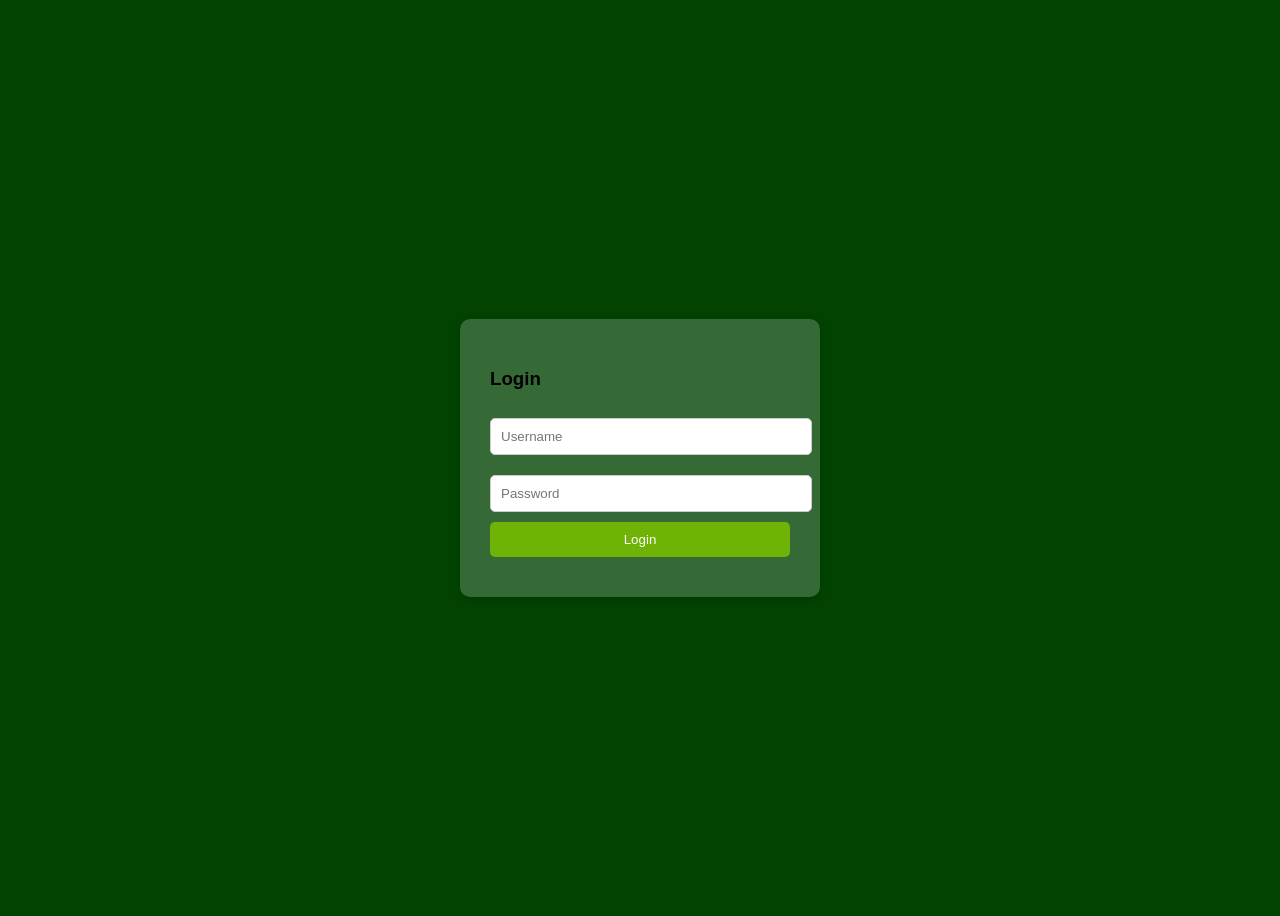
<file: index.html>
<!DOCTYPE html>
<html lang="en">
<head>
  <meta charset="UTF-8" />
  <meta name="viewport" content="width=device-width, initial-scale=1.0" />
  <title>TD LOGIN</title>
  <!-- <link rel="stylesheet" href="./style.css"> -->

  <style>
    body {
      font-family: Arial, sans-serif;
      display: flex;
      justify-content: center;
      align-items: center;
      height: 100vh;
      background: rgb(2, 67, 2);
    }

    .box {
      background: rgba(255, 255, 255, 0.199);
      padding: 30px;
      border-radius: 10px;
      width: 300px;
      box-shadow: 0 2px 10px rgba(0,0,0,0.15);
    }

    input {
      width: 100%;
      padding: 10px;
      margin: 10px 0;
      border-radius: 5px;
      border: 1px solid #ccc;
    }

    button {
      width: 100%;
      padding: 10px;
      border: none;
      /* background: rgb(67, 20, 2) ; */
      background-color: rgb(110, 179, 6);
      color: white;
      border-radius: 5px;
      cursor: pointer;
    }

    #result {
      margin-top: 10px;
      font-weight: bold;
      color: red;
    }

    @media only screen and (max-width: 768px) {
      body{
        background-image: url(./ChatGPT.png);
        background-repeat: no-repeat;
        background-size: cover;
      }
    }
  </style>
</head>
<body>

  <div class="box">
    <h3>Login</h3>

    <input type="text" id="user" placeholder="Username" />
    <input type="password" id="pass" placeholder="Password" />

    <button onclick="login()">Login</button>

    <div id="result"></div>
  </div>

  <script src="./web.js"></script>

</body>
</html>
</file>
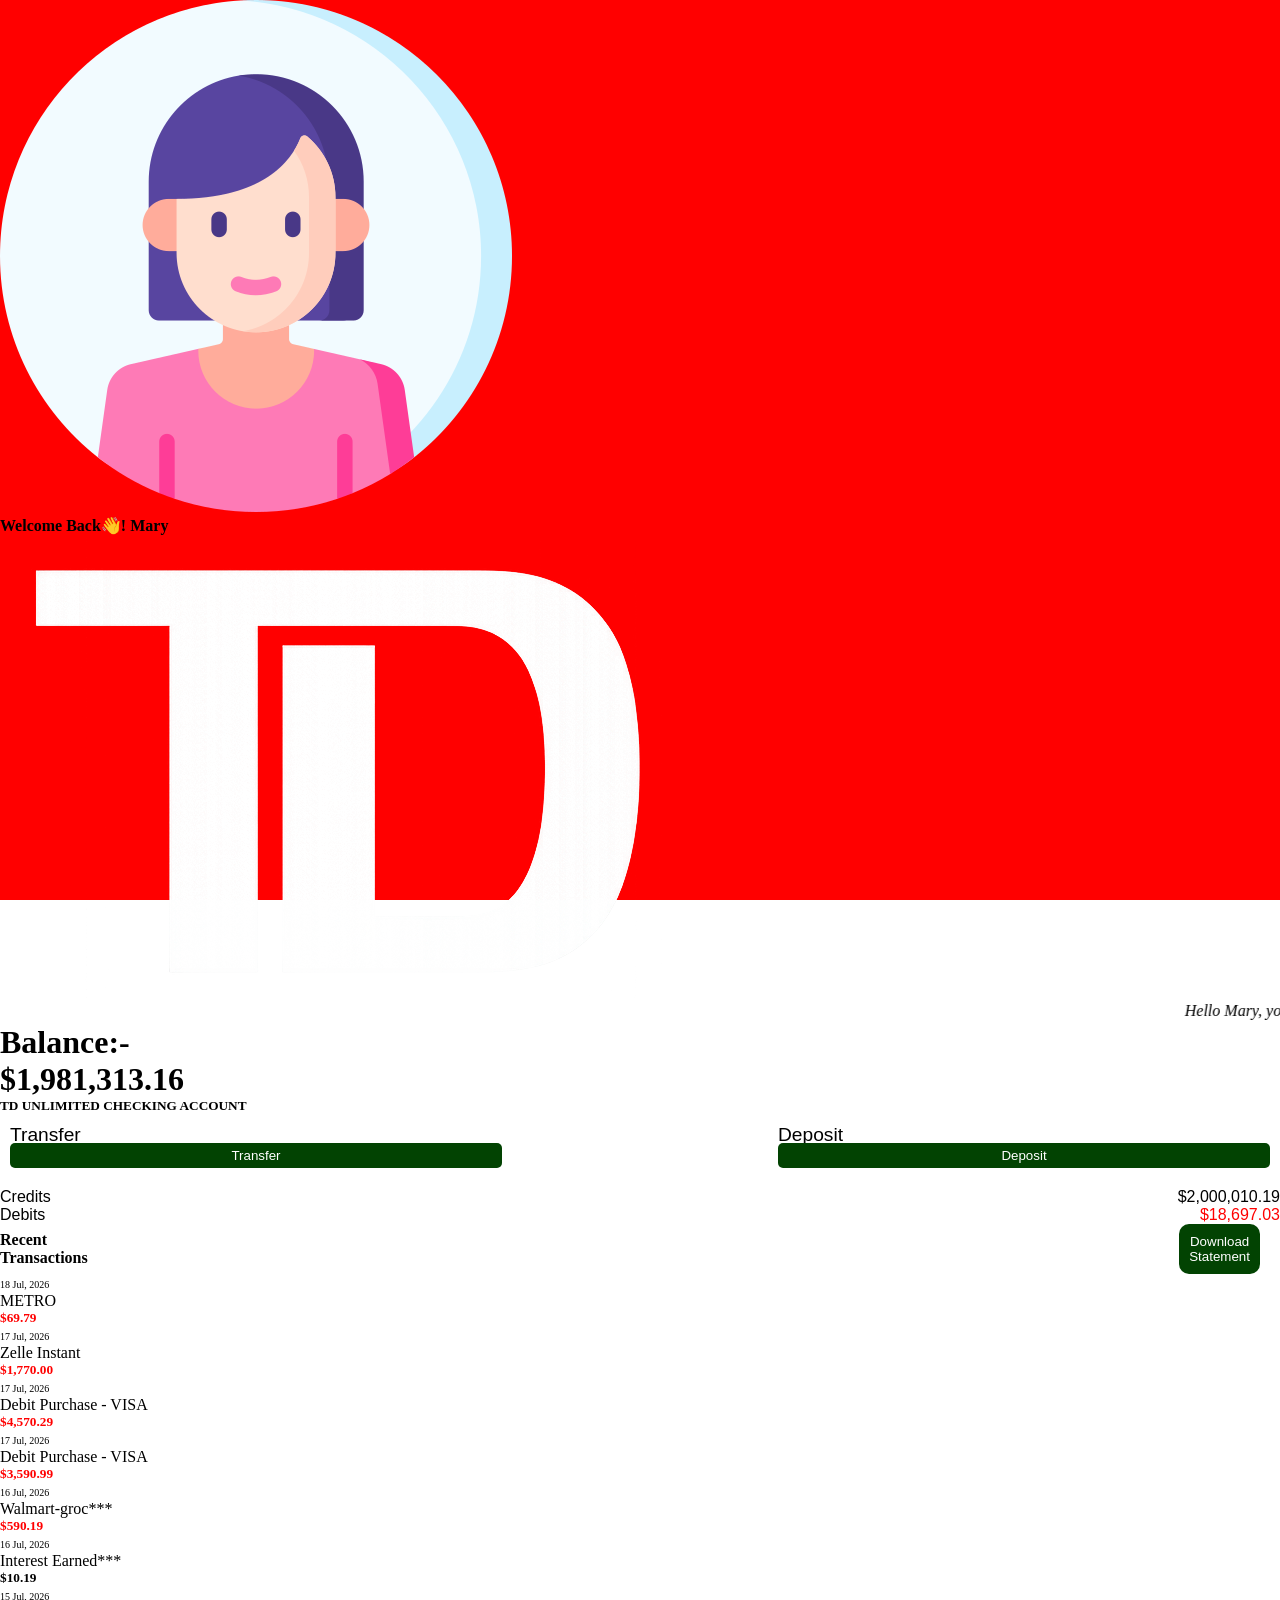
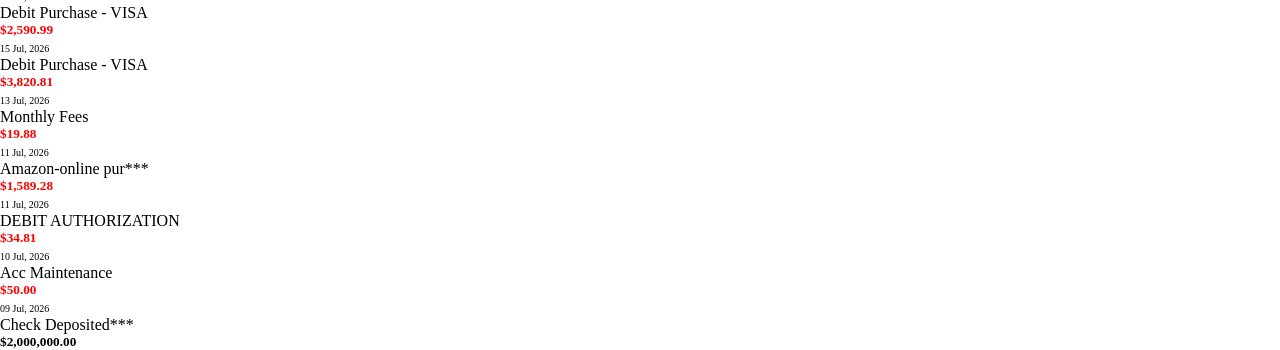
<file: welcome.html>
<!DOCTYPE html>
<html lang="en">
<head>
<meta charset="UTF-8">
<meta name="viewport" content="width=device-width, initial-scale=1.0">
<title>Account Statement</title>
<link rel="stylesheet" href="./style.css">

</head>
<body>
    <div class="main-wrapper">
        <div class="header">
            <div class="comm">
                <div class="header-img">
                    <img src="./9368284.png" alt="">
                </div>
                <h4 class="headerh3">Welcome Back👋! Mary</h4>

            </div>

            
            <!-- <h1>TD</h1> -->
             <img src="./ChatGPT1.png" alt="" class="td-img">

        </div>

        
        <div class="card">
            <marquee behavior="" direction="" style="color: black; font-style: italic;">Hello Mary, your account is currently under restriction...</marquee>
            
            <div class="bal">
                <h1>Balance:-</h1>
                <h1>$1,981,313.16</h1>
            </div>
            <div>
                <h5>TD UNLIMITED CHECKING ACCOUNT</h5>
            </div>

            <div class="tran-con">

                <div class="transferBtn">
                    <h5>Transfer</h5>
                    <button id="transferBtn">Transfer</button>
                </div>
    
                <div class="transferBtn">
                    <h5>Deposit</h5>
                    <button id="depositBtn">Deposit</button>
                </div>
                
            </div>

            <div class="track">
                <div class="track1">
                    <p>Credits</p>
                    <p>$2,000,010.19</p>
                </div>

                <div class="track1">
                    <p>Debits</p>
                    <p style="color: red;">$18,697.03</p>
                </div>

            </div>



            
        </div>

        <div class="summary-sec">
            <div class="tran">
                <h4>Recent <br>Transactions</h4>
                <button id="downloadBtn">Download <br>Statement</button>

            </div>



            
            <div id="modal" class="modal">
                <div class="modal-content">
                    <span class="close">&times;</span>
                    <h3>Download Failed</h3>
                    <p>Unable to download account statement.</p>
                    <button id="okBtn">OK</button>
                </div>
            </div>




            

              
            
            
            <div class="sum-sec">
                <p>
                    <span style="font-size: 10px;">18 Jul, 2026</span> <br>
                    METRO
                </p>
                <h5 style="color: red;">$69.79</h5>
            </div>
            

            
            
            <div class="sum-sec">
                <p>
                    <span style="font-size: 10px;">17 Jul, 2026</span> <br>
                    Zelle Instant
                </p>
                <h5 style="color: red;">$1,770.00</h5>
            </div>

            <div class="sum-sec">
                <p>
                    <span style="font-size: 10px;">17 Jul, 2026</span> <br>
                    Debit Purchase - VISA
                </p>
                <h5 style="color: red;">$4,570.29</h5>
            </div>

            <div class="sum-sec">
                <p>
                    <span style="font-size: 10px;">17 Jul, 2026</span> <br>
                    Debit Purchase - VISA
                </p>
                <h5 style="color: red;">$3,590.99</h5>
            </div>
            
            <div class="sum-sec">
                <p>
                    <span style="font-size: 10px;">16 Jul, 2026</span> <br>
                    Walmart-groc***
                </p>
                <h5 style="color: red;">$590.19</h5>
            </div>

            <div class="sum-sec">
                <p>
                    <span style="font-size: 10px;">16 Jul, 2026</span> <br>
                    Interest Earned*** 
                </p>
                <h5>$10.19</h5>
            </div>


            <div class="sum-sec">
                <p>
                    <span style="font-size: 10px;">15 Jul, 2026</span> <br>
                    Debit Purchase - VISA
                </p>
                <h5 style="color: red;">$2,590.99</h5>
            </div>

            <div class="sum-sec">
                <p>
                    <span style="font-size: 10px;">15 Jul, 2026</span> <br>
                    Debit Purchase - VISA
                </p>
                <h5 style="color: red;">$3,820.81</h5>
            </div>

            <div class="sum-sec">
                <p>
                    <span style="font-size: 10px;">13 Jul, 2026</span> <br>
                    Monthly Fees
                </p>
                <h5 style="color: red;">$19.88</h5>
            </div>
            


            <div class="sum-sec">
                <p>
                    <span style="font-size: 10px;">11 Jul, 2026</span> <br>
                    Amazon-online pur***
                </p>
                <h5 style="color: red;">$1,589.28</h5>
            </div>

           
            <div class="sum-sec">
                <p>
                    <span style="font-size: 10px;">11 Jul, 2026</span> <br>
                    DEBIT AUTHORIZATION
                </p>
                <h5 style="color: red;">$34.81</h5>
            </div>

            <div class="sum-sec">
                <p>
                    <span style="font-size: 10px;">10 Jul, 2026</span> <br>
                    Acc Maintenance
                </p>
                <h5 style="color: red;">$50.00</h5>
            </div>


            <div class="sum-sec">
                <p>
                    <span style="font-size: 10px;">09 Jul, 2026</span> <br>
                    Check Deposited***</p>
                <h5>$2,000,000.00</h5>
            </div>

        </div>

    </div>



    
</div>














<div class="popup-overlay" id="transferPopup">
    <div class="popup-box">
        <span class="popup-close">&times;</span>

        <h2>Transaction Failed</h2>
        <p>Unable to carry out this transaction.</p>

        <button id="popupOkBtn">OK</button>
    </div>
</div>





<div class="deposit-overlay" id="depositPopup">
    <div class="deposit-box">
        <span class="deposit-close">&times;</span>

        <h2>Deposit Failed</h2>
        <p>Unable to carry out this transaction.</p>

        <button id="depositOkBtn">OK</button>
    </div>
</div>

















    <script src="./web.js"></script>

</body>
</html>
</file>
<file: style.css>
*{
    margin: 0;
    padding: 0;
    box-sizing: border-box;
    /* overflow: hidden; */
}
.main-wrapper{
    height: 100vh;
    background-color: red;
}




/* for my media query */
@media only screen and (max-width: 768px) {
  .main-wrapper{
    /* background-color: rgb(67, 20, 2); */
    background-color: rgb(2, 67, 2);
    color: white;
  }
  .header{
    display: flex;
    justify-content: space-between;
    align-items: center;
    padding: 20px;
  }
  .comm{
    display: flex;
    align-items: center;
    /* background-color: rgba(110, 179, 6, 0.486); */
    background-color: rgb(110, 179, 6);
    padding: 5px;
    border-radius: 50px;
  }
  .header-img{
    background-color: white;
    width: 30px;
    overflow: hidden;
    border-radius: 50%;
    max-width: 50px;
  }
  .header-img img {
    /* background-color: white; */
    width: 30px;
    max-width: 50px;
    overflow: hidden;
  }

  .td-img{
    width: 40px;
    max-width: 50px;
  }

  .headerh3{
    color: white;
    margin-left: 5px;
    /* background-color: red; */
    font-family: sans-serif;
    font-size: 10px;
    font-style: italic;
  }
  .card{
    margin: 20px;
    border-radius: 20px;
    height: fit-content;
    background-color: rgb(110, 179, 6);
    text-align: center;
    padding: 20px;
  }
  .bal{
    display: flex;
    justify-content: space-between;
    /* font-size: 12px; */
  }
  .card h1{
    font-family: 'Gill Sans', 'Gill Sans MT', Calibri, 'Trebuchet MS', sans-serif;
    font-size: 19px;
    margin-top: 15px;
    margin-bottom: 8px;
  }

  .card h5{
    font-size: 10px;
    margin-bottom: 20px;
  }

  .summary-sec{
    height: 100vh;
    border-radius: 20px;
    background-color: white;
  }
  
  .summary-sec h4{
    color: black;
    font-size: large;
    font-family: 'Segoe UI', Tahoma, Geneva, Verdana, sans-serif;
    margin-left: 20px;
    margin-top: 10px;
    padding-top: 10px;
  }
  .sum-sec{
    color: black;
    background-color: rgb(225, 225, 225);
    display: flex;
    justify-content: space-between;
    height: 50px;
    align-items: center;
    padding: 20px;
    margin-top: 15px;
  }
  .sum-sec h5{
    color: green;
  }


}


.track{
  text-align: justify;
  margin-top: 10px;
  font-family:'Segoe UI', Tahoma, Geneva, Verdana, sans-serif;
}
.track1{
  display: flex;
  justify-content: space-between;
}















.modal {
  display: none;
  position: fixed;
  inset: 0;
  background: rgba(0, 0, 0, 0.5);
  justify-content: center;
  align-items: center;
  z-index: 1000;
}

.modal-content {
  background: #fff;
  width: 320px;
  padding: 25px;
  border-radius: 10px;
  text-align: center;
  position: relative;
  box-shadow: 0 5px 20px rgba(0,0,0,.2);
}

.modal-content h3 {
  margin-bottom: 10px;
}

.modal-content p {
  color: #555;
  margin-bottom: 20px;
}

.close {
  position: absolute;
  top: 10px;
  right: 15px;
  font-size: 22px;
  cursor: pointer;
}

#okBtn {
  padding: 10px 20px;
  background: #0a8f3d;
  color: white;
  border: none;
  border-radius: 6px;
  cursor: pointer;
}

#okBtn:hover {
  background: #087533;
}

#downloadBtn{
  border: none;
  border-radius: 10px;
  color: white;
  padding: 10px;
  /* background-color:rgb(67, 20, 2) ; */
  background-color: rgb(2, 67, 2);
}

.tran{
  display: flex;
  justify-content: space-between;
  align-items: center;
  margin-right: 20px;
}

.tran-con{
  display: flex;
  justify-content: space-between;
}





/* css for transfer failed */
.transferBtn{
  background-color: white ;
  width: 40%;
  border-radius: 5px;
  padding: 10px;

}

.transferBtn h5{
  font-weight: lighter;
  /* margin-top: -10px; */
  font-size: larger;
  font-family:'Segoe UI', Tahoma, Geneva, Verdana, sans-serif;
  color: black;
}
#transferBtn{
  /* margin: 10px; */
  margin-top: -30px;
  border: none;
  width:100%;
  border-radius: 5px;
  color: white;
  padding: 5px;
  background-color: rgb(2, 67, 2);
}


.popup-overlay {
    display: none;
    position: fixed;
    inset: 0;
    background: rgba(0, 0, 0, 0.5);
    justify-content: center;
    align-items: center;
    z-index: 9999;
}

.popup-box {
    width: 320px;
    background: #fff;
    padding: 25px;
    border-radius: 12px;
    text-align: center;
    position: relative;
    animation: popupFade .25s ease;
}

.popup-box h2 {
    margin-bottom: 10px;
    color: #d32f2f;
}

.popup-box p {
    color: #555;
    margin-bottom: 20px;
}

.popup-close {
    position: absolute;
    top: 10px;
    right: 15px;
    font-size: 24px;
    cursor: pointer;
}

#popupOkBtn {
    padding: 10px 24px;
    border: none;
    background: #008a2e;
    color: #fff;
    border-radius: 6px;
    cursor: pointer;
}

#popupOkBtn:hover {
    background: #006d24;
}

@keyframes popupFade {
    from {
        transform: scale(.8);
        opacity: 0;
    }
    to {
        transform: scale(1);
        opacity: 1;
    }
}



/* deposit css */

.deposit-overlay {
    display: none;
    position: fixed;
    inset: 0;
    background: rgba(0, 0, 0, 0.5);
    justify-content: center;
    align-items: center;
    z-index: 9999;
}

.deposit-box {
    width: 320px;
    background: #fff;
    padding: 25px;
    border-radius: 12px;
    text-align: center;
    position: relative;
    animation: depositFade .25s ease;
}

.deposit-box h2 {
    margin-bottom: 10px;
    color: #d32f2f;
}

.deposit-box p {
    color: #555;
    margin-bottom: 20px;
}

.deposit-close {
    position: absolute;
    top: 10px;
    right: 15px;
    font-size: 24px;
    cursor: pointer;
}

#depositOkBtn {
    padding: 10px 24px;
    border: none;
    background: #008a2e;
    color: #fff;
    border-radius: 6px;
    cursor: pointer;
}

#depositOkBtn:hover {
    background: #006d24;
}

@keyframes depositFade {
    from {
        transform: scale(.8);
        opacity: 0;
    }
    to {
        transform: scale(1);
        opacity: 1;
    }
}

#depositBtn{
  /* margin: 10px; */
  margin-top: -30px;
  border: none;
  width:100%;
  border-radius: 5px;
  color: white;
  padding: 5px;
  background-color: rgb(2, 67, 2);
  /* background-color:rgb(67, 20, 2) ; */
}
</file>
